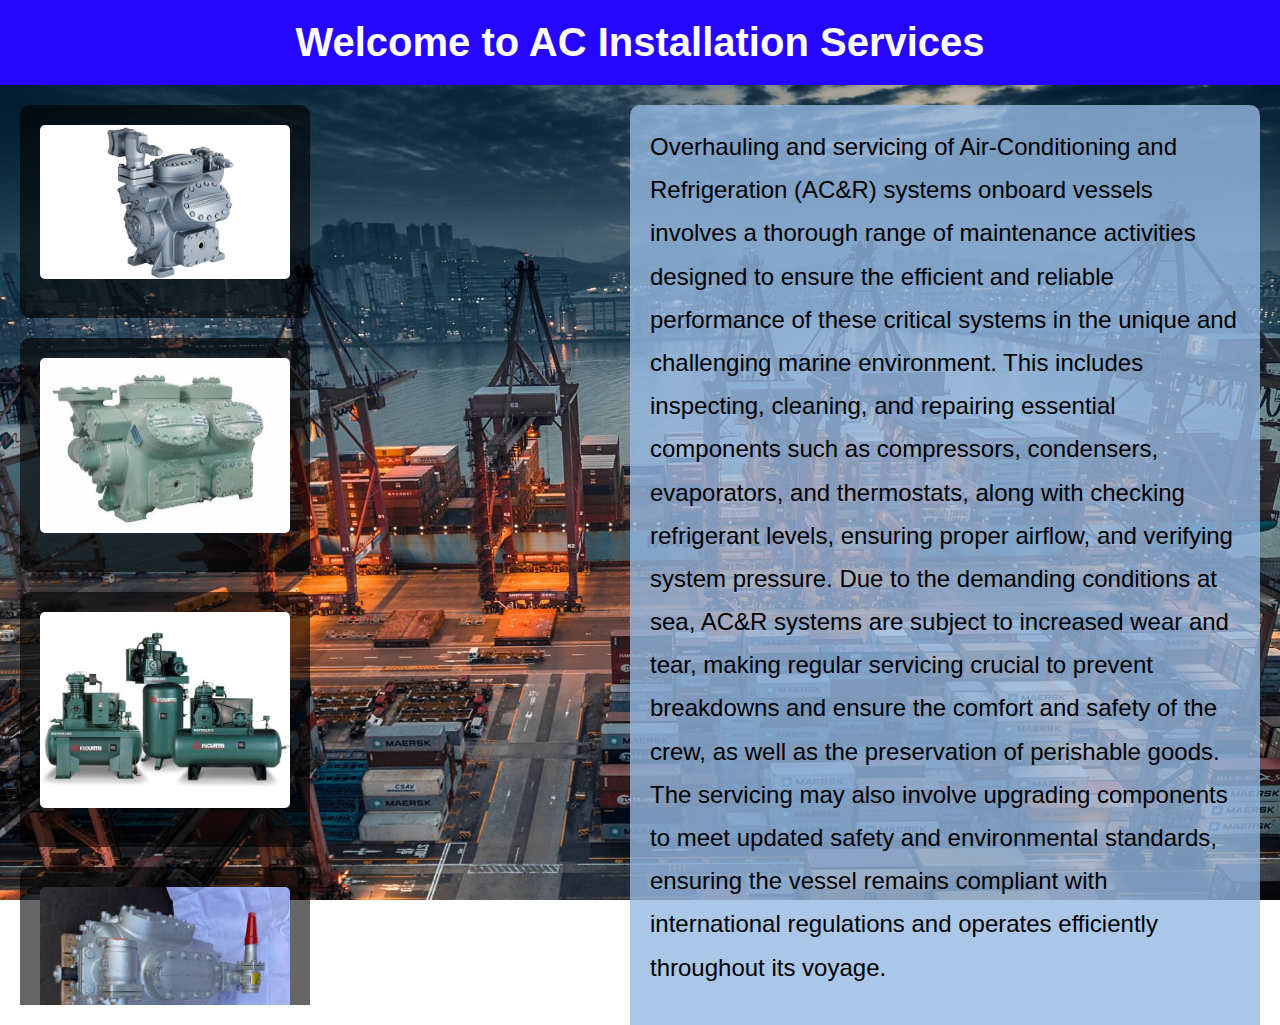
<file: templates/acinstallation.html>
<!DOCTYPE html>
<html lang="en">
<head>
    <meta charset="UTF-8">
    <meta name="viewport" content="width=device-width, initial-scale=1.0">
    <title>AC INSTALLATION</title>
    <style>
        body {
            background-image: url('../static/img/eqbg.jpg'); /* Add your background image here */
            background-size: cover; /* Make sure it covers the entire page */
            background-position: center; /* Center the background image */
            background-repeat: no-repeat;
            font-family: 'Arial', sans-serif;
            color: #fff;
            margin: 0;
            padding: 0;
            height: 100vh; /* Full viewport height */
        }
        header {
            background-color: rgba(38, 5, 254, 0.996);
            padding: 20px 0;
            text-align: center; /* Center the header text */
        }
        h1 {
            font-size: 2.5em;
            margin: 0;
        }
        .container {
            display: flex;
            justify-content: space-between;
            align-items: stretch; /* Stretch the items to the full height */
            height: 100vh; /* Full viewport height */
            padding: 20px;
            overflow: hidden; /* Prevent scrolling within the container */
        }
        .images {
            display: flex;
            flex-wrap: wrap;
            gap: 20px;
            flex: 1;
            justify-content: flex-start;
            align-items: flex-start;
            overflow-y: auto; /* Allow scrolling within the image section if necessary */
        }
        .box {
            background: rgba(0, 0, 0, 0.6);
            border-radius: 10px;
            text-align: center;
            padding: 20px;
            width: 250px;
            transition: transform 0.3s ease, box-shadow 0.3s ease;
            max-width: 100%;
        }
        .box:hover {
            transform: scale(1.05);
            box-shadow: 0 4px 8px rgba(0, 0, 0, 0.3);
        }
        .box img {
            max-width: 100%;
            height: auto;
            margin-bottom: 15px;
            border-radius: 5px;
        }
        .intro {
            background: rgba(149, 185, 226, 0.8); /* Slightly transparent background */
            padding: 20px;
            margin-left: 20px;
            border-radius: 10px;
            color: #000000;
            overflow-y: auto;
            display: flex;
            flex-direction: column;
            justify-content: flex-start;
            flex: 1;
            height: 100%; /* Make the intro section stretch vertically */
        }
        .intro p {
            line-height: 1.8;
            font-size: 1.5em;
            color: #000000;
            margin: 0;
            word-wrap: break-word; /* Break long words to prevent overflow */
        }

        @keyframes fadeIn {
            0% {
                opacity: 0;
            }
            100% {
                opacity: 1;
            }
        }

        @keyframes slideIn {
            0% {
                transform: translateX(-50px);
                opacity: 0;
            }
            100% {
                transform: translateX(0);
                opacity: 1;
            }
        }

        @keyframes fadeInText {
            0% {
                opacity: 0;
            }
            100% {
                opacity: 1;
            }
        }
    </style>
</head>
<body>
    <header>
        <h1>Welcome to AC Installation Services</h1>
    </header>
    <div class="container">
        <div class="images">
            <div class="box">
                <img src="../static/acimg/ac1.jpg" alt="AC">
            </div>
            <div class="box">
                <img src="../static/acimg/ac2.jpg" alt="AC">
            </div>
            <div class="box">
                <img src="../static/acimg/ac3.jpg" alt="AC">
            </div>
            <div class="box">
                <img src="../static/acimg/ac4.jpg" alt="AC">
            </div>
            <div class="box">
                <img src="../static/acimg/ac5.jpg" alt="AC">
            </div>
            <div class="box">
                <img src="../static/acimg/ac6.jpg" alt="AC">
            </div>
            <div class="box">
                <img src="../static/acimg/ac7.jpg" alt="AC">
            </div>
            <div class="box">
                <img src="../static/acimg/ac8.jpg" alt="AC">
            </div>
            <div class="box">
                <img src="../static/acimg/ac9.jpg" alt="AC">
            </div>
            <div class="box">
                <img src="../static/acimg/ac10.jpg" alt="AC">
            </div>
        </div>
        <div class="intro">
            <p>Overhauling and servicing of Air-Conditioning and Refrigeration (AC&R) systems onboard vessels involves a thorough range of maintenance activities designed to ensure the efficient and reliable performance of these critical systems in the unique and challenging marine environment. This includes inspecting, cleaning, and repairing essential components such as compressors, condensers, evaporators, and thermostats, along with checking refrigerant levels, ensuring proper airflow, and verifying system pressure. Due to the demanding conditions at sea, AC&R systems are subject to increased wear and tear, making regular servicing crucial to prevent breakdowns and ensure the comfort and safety of the crew, as well as the preservation of perishable goods. The servicing may also involve upgrading components to meet updated safety and environmental standards, ensuring the vessel remains compliant with international regulations and operates efficiently throughout its voyage.</p>
        </div>
    </div>
</body>
</html>
</file>
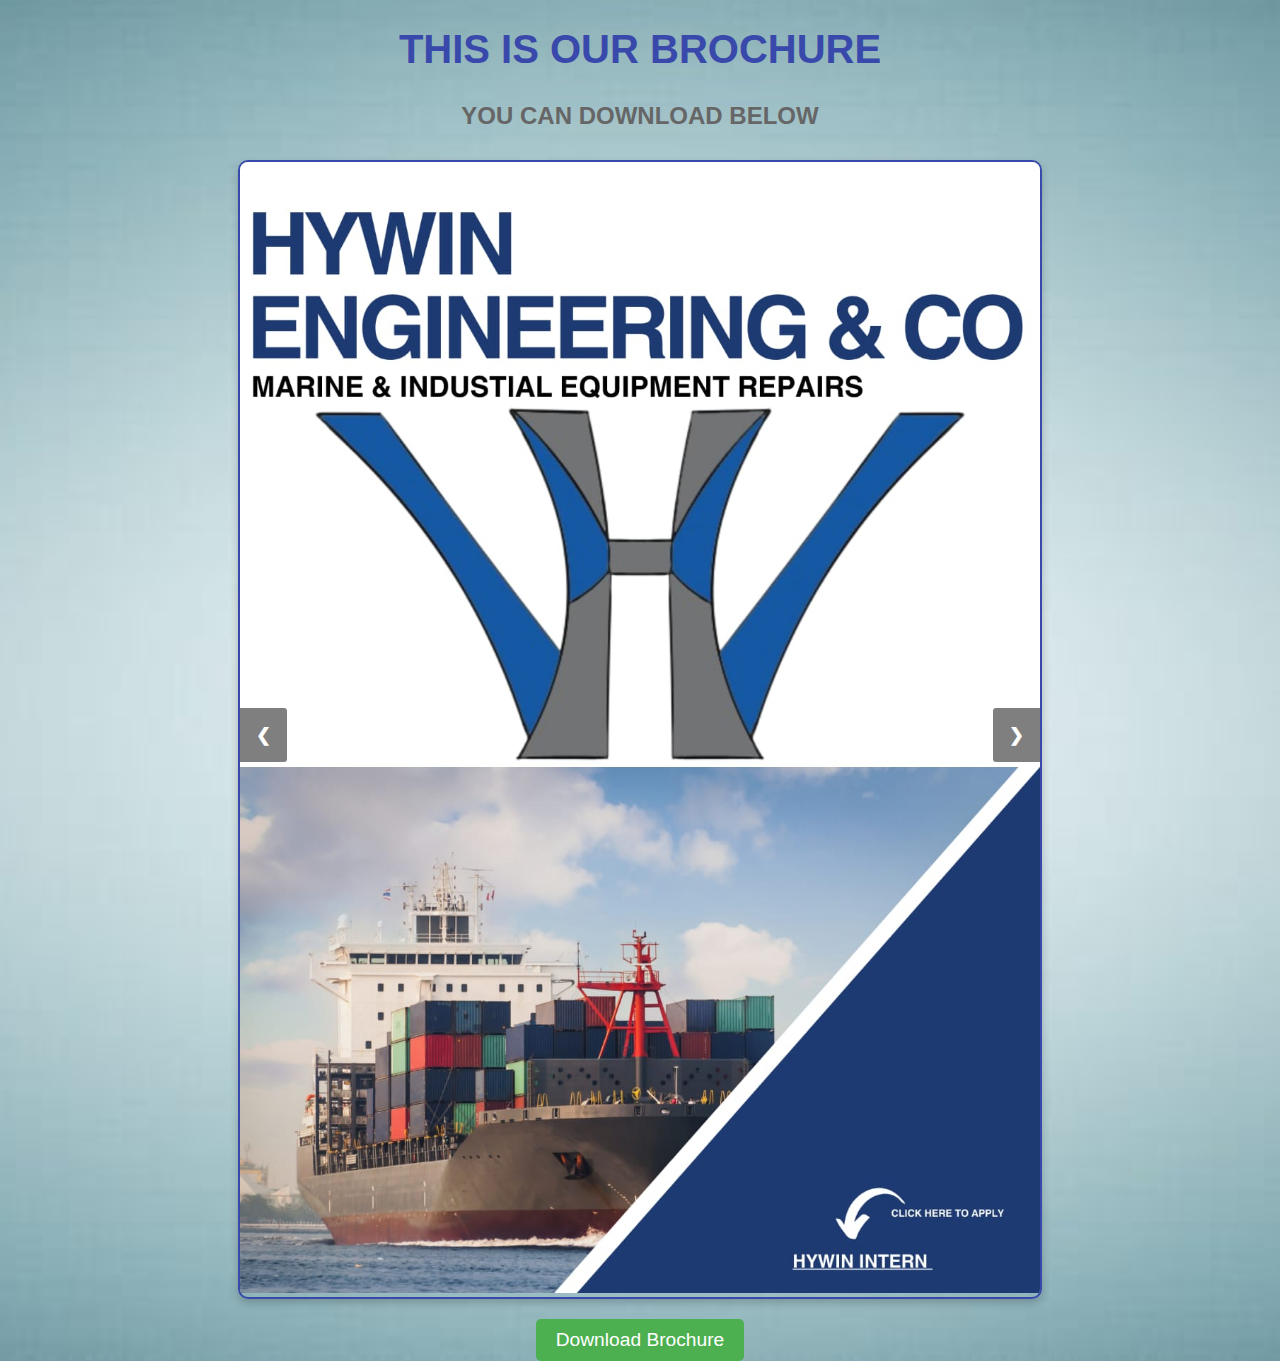
<file: templates/broucher.html>
<!DOCTYPE html>
<html lang="en">
<head>
    <meta charset="UTF-8">
    <meta name="viewport" content="width=device-width, initial-scale=1.0">
    <title>Hywin Brochure</title>
    <style>
body {
    display: flex;
    flex-direction: column;
    align-items: center;
    justify-content: center;
    min-height: 100vh;
    background-color: #f0f0f0;
    font-family: Arial, sans-serif;
    margin: 0;
    padding: 0;
    background-image: url('../static/img/BrouchBG.jpg'); /* Replace with your image path */
    background-size: cover;
    background-position: center;
    }

        h1 {
            margin-bottom: 10px;
            font-size: 2.5em;
            color: #3949ab;
        }
        h2 {
            margin-bottom: 30px;
            font-size: 1.5em;
            color: #666;
        }
        .slideshow-container {
            width: 80%;
            max-width: 800px;
            position: relative;
            margin: auto;
            border: 2px solid #3949ab;
            border-radius: 10px;
            overflow: hidden;
            box-shadow: 0 4px 8px rgba(0, 0, 0, 0.2);
        }
        .slides {
            display: none;
            width: 100%;
            height: auto; /* Ensure image retains aspect ratio */
        }
        .active {
            display: block;
            animation: fade 2s; /* Add fade animation */
        }
        @keyframes fade {
            from { opacity: 0; }
            to { opacity: 1; }
        }
        .prev, .next {
            cursor: pointer;
            position: absolute;
            top: 50%;
            width: auto;
            padding: 16px;
            margin-top: -22px;
            color: white;
            font-weight: bold;
            font-size: 18px;
            transition: 0.6s ease;
            border-radius: 0 3px 3px 0;
            user-select: none;
            background-color: rgba(0, 0, 0, 0.5);
        }
        .next {
            right: 0;
            border-radius: 3px 0 0 3px;
        }
        .prev:hover, .next:hover {
            background-color: rgba(0,0,0,0.8);
        }
        .download-button {
            padding: 10px 20px;
            background-color: #4CAF50;
            color: white;
            border: none;
            cursor: pointer;
            margin-top: 20px;
            border-radius: 5px;
            font-size: 1.2em;
            transition: background-color 0.3s;
        }
        .download-button:hover {
            background-color: #45a049;
        }
    </style>
</head>
<body>
    <h1>THIS IS OUR BROCHURE</h1>
    <h2>YOU CAN DOWNLOAD BELOW</h2>
    <div class="slideshow-container">
        <!-- Slide 1 -->
        <div class="slides active">
            <img src="../static/temp/b1.jpg" alt="Brochure Image 1" style="width:100%">
        </div>
        <!-- Slide 2 -->
        <div class="slides">
            <img src="../static/temp/b2.jpg" alt="Brochure Image 2" style="width:100%">
        </div>
        <!-- Slide 3 -->
        <div class="slides">
            <img src="../static/temp/b3.jpg" alt="Brochure Image 3" style="width:100%">
        </div>
        <!-- Slide 4 -->
        <div class="slides">
            <img src="../static/temp/b4.jpg" alt="Brochure Image 4" style="width:100%">
        </div>
         <!-- Slide 5 -->
        <div class="slides">
            <img src="../static/temp/b5.jpg" alt="Brochure Image 5" style="width:100%">
        </div>

        <!-- Navigation buttons -->
        <a class="prev" onclick="plusSlides(-1)">❮</a>
        <a class="next" onclick="plusSlides(1)">❯</a>
    </div>

    <!-- Download Brochure button -->
    <a href="../static/temp/Hywin123.pdf" download>
        <button class="download-button">Download Brochure</button>
    </a>

    <script>
        let slideIndex = 0;
        showSlides(slideIndex);

        function plusSlides(n) {
            showSlides(slideIndex += n);
        }

        function showSlides(n) {
            let i;
            let slides = document.getElementsByClassName(" slides");
            if (n >= slides.length) {slideIndex = 0} // Reset to first slide if exceeded
            if (n < 0) {slideIndex = slides.length - 1} // Go to last slide if underflow
            for (i = 0; i < slides.length; i++) {
                slides[i].style.display = "none"; // Hide all slides
            }
            slides[slideIndex].style.display = "block"; // Show the current slide
        }
    </script>
</body>
</html>
</file>
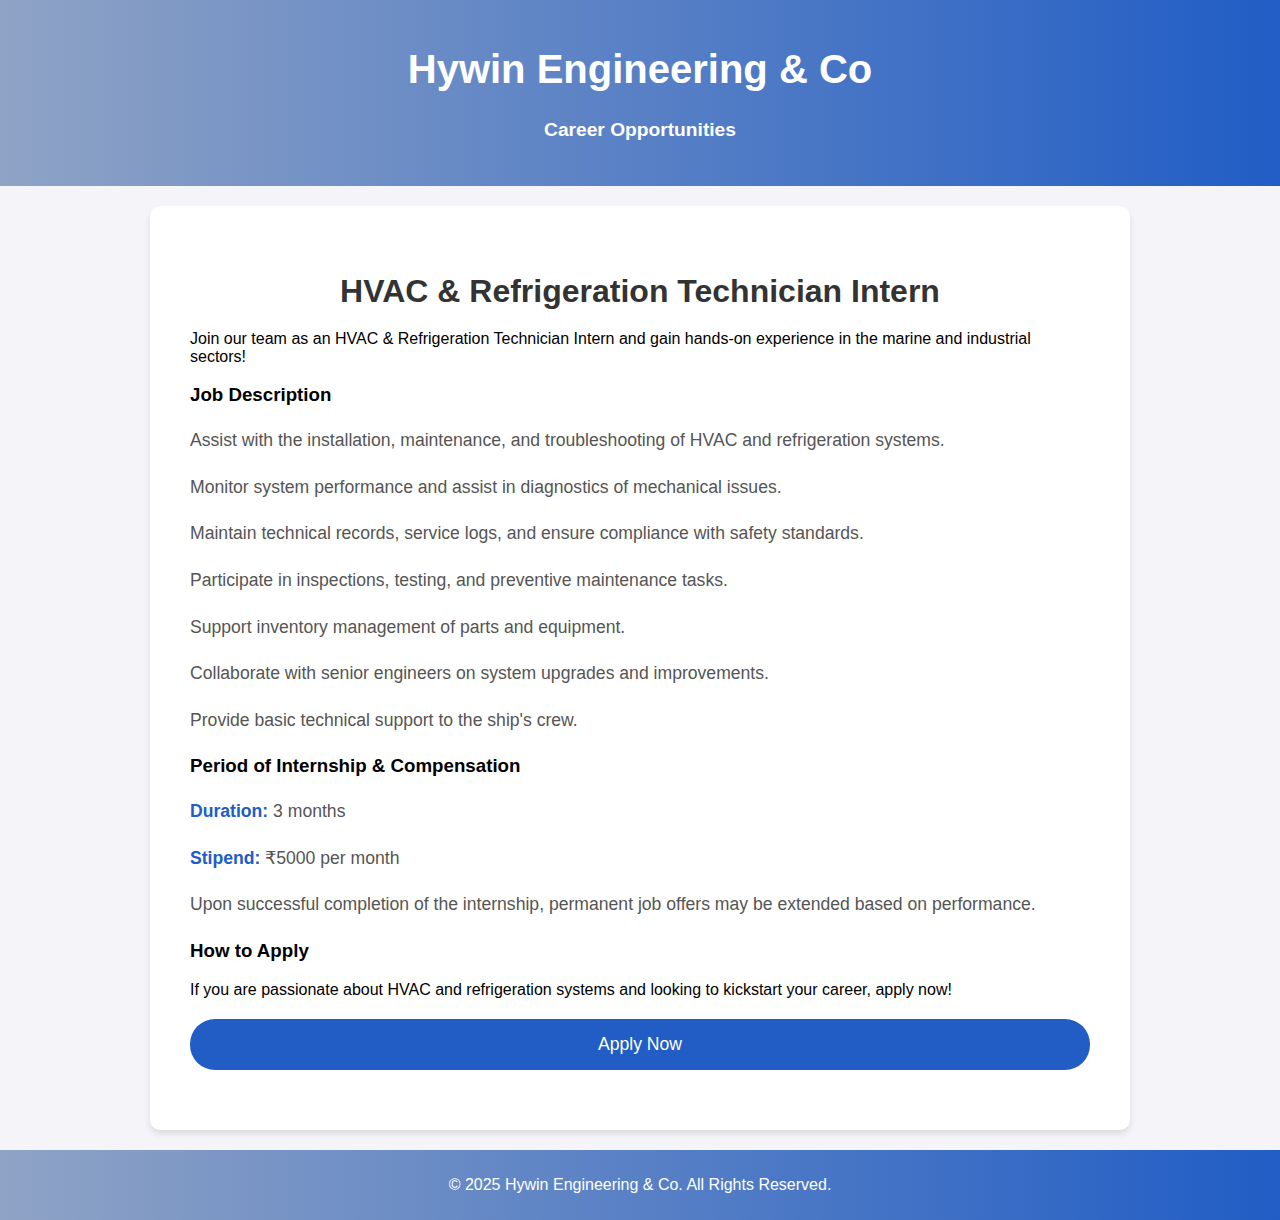
<file: templates/career.html>
<!DOCTYPE html>
<html lang="en">
<head>
    <meta charset="UTF-8">
    <meta name="viewport" content="width=device-width, initial-scale=1.0">
    <title>Career Opportunities | Hywin Engineering & Co</title>
    <link rel="icon" href="../static/img/hywinbg.png">
    <style>
        body {
            font-family: 'Roboto', sans-serif;
            background-color: #f4f4f9;
            margin: 0;
            padding: 0;
        }

        /* Header styling */
        .header {
            background: linear-gradient(to right, #8fa3c5, #215dc5);
            color: white;
            padding: 20px;
            text-align: center;
        }

        .header h1 {
            font-size: 2.5em;
        }

        .header h4 {
            margin-top: 10px;
            font-size: 1.2em;
        }

        /* Career section styling */
        .career-section {
            background-color: white;
            padding: 40px;
            margin: 20px auto;
            max-width: 900px;
            border-radius: 10px;
            box-shadow: 0px 4px 6px rgba(0, 0, 0, 0.1);
        }

        .career-section h2 {
            text-align: center;
            font-size: 2em;
            color: #333;
            margin-bottom: 20px;
        }

        .career-section ul {
            list-style: none;
            padding: 0;
        }

        .career-section ul li {
            font-size: 1.1em;
            line-height: 1.8;
            color: #555;
            margin-bottom: 15px;
        }

        .career-section .highlight {
            font-weight: bold;
            color: #215dc5;
        }

        .footer {
            background: linear-gradient(to right, #8fa3c5, #215dc5);
            color: white;
            text-align: center;
            padding: 10px;
            font-size: 1em;
        }

        /* Button for applying */
        .apply-button {
            display: block;
            margin: 20px auto;
            background-color: #215dc5;
            color: white;
            font-size: 1.1em;
            padding: 15px 30px;
            text-decoration: none;
            border-radius: 25px;
            text-align: center;
            transition: background 0.3s ease;
        }

        .apply-button:hover {
            background-color: #8fa3c5;
        }

        /* Responsive design */
        @media (max-width: 768px) {
            .career-section {
                padding: 20px;
            }

            .career-section h2 {
                font-size: 1.8em;
            }
        }
    </style>
</head>
<body>

    <div class="header">
        <h1>Hywin Engineering & Co</h1>
        <h4>Career Opportunities</h4>
    </div>

    <div class="career-section">
        <h2>HVAC & Refrigeration Technician Intern</h2>
        
        <p>Join our team as an HVAC & Refrigeration Technician Intern and gain hands-on experience in the marine and industrial sectors!</p>

        <h3>Job Description</h3>
        <ul>
            <li>Assist with the installation, maintenance, and troubleshooting of HVAC and refrigeration systems.</li>
            <li>Monitor system performance and assist in diagnostics of mechanical issues.</li>
            <li>Maintain technical records, service logs, and ensure compliance with safety standards.</li>
            <li>Participate in inspections, testing, and preventive maintenance tasks.</li>
            <li>Support inventory management of parts and equipment.</li>
            <li>Collaborate with senior engineers on system upgrades and improvements.</li>
            <li>Provide basic technical support to the ship's crew.</li>
        </ul>

        <h3>Period of Internship & Compensation</h3>
        <ul>
            <li><span class="highlight">Duration:</span> 3 months</li>
            <li><span class="highlight">Stipend:</span> ₹5000 per month</li>
            <li>Upon successful completion of the internship, permanent job offers may be extended based on performance.</li>
        </ul>

        <h3>How to Apply</h3>
        <p>If you are passionate about HVAC and refrigeration systems and looking to kickstart your career, apply now!</p>

        <a href="mailto:mailtohywin@gmail.com" class="apply-button">Apply Now</a>
    </div>

    <div class="footer">
        <p>© 2025 Hywin Engineering & Co. All Rights Reserved.</p>
    </div>

</body>
</html>
</file>
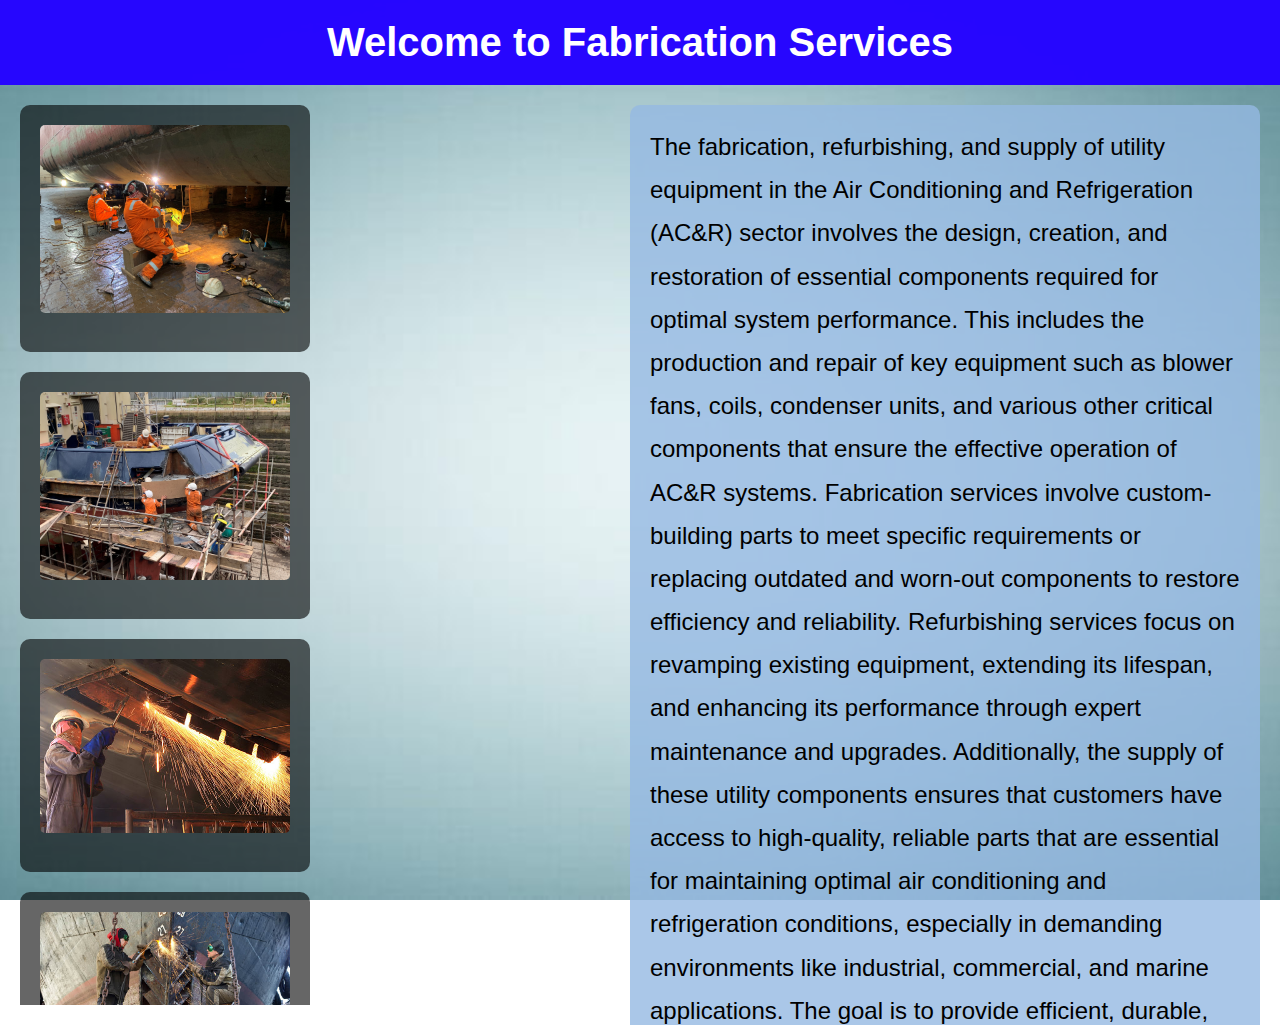
<file: templates/fabrication.html>
<!DOCTYPE html>
<html lang="en">
<head>
    <meta charset="UTF-8">
    <meta name="viewport" content="width=device-width, initial-scale=1.0">
    <title>AC INSTALLATION</title>
    <style>
        body {
            background-image: url('../static/img/BrouchBG.jpg'); /* Add your background image here */
            background-size: cover; /* Make sure it covers the entire page */
            background-position: center; /* Center the background image */
            background-repeat: no-repeat;
            font-family: 'Arial', sans-serif;
            color: #fff;
            margin: 0;
            padding: 0;
            height: 100vh; /* Full viewport height */
        }
        header {
            background-color: rgba(38, 5, 254, 0.996);
            padding: 20px 0;
            text-align: center; /* Center the header text */
        }
        h1 {
            font-size: 2.5em;
            margin: 0;
        }
        .container {
            display: flex;
            justify-content: space-between;
            align-items: stretch; /* Stretch the items to the full height */
            height: 100vh; /* Full viewport height */
            padding: 20px;
            overflow: hidden; /* Prevent scrolling within the container */
        }
        .images {
            display: flex;
            flex-wrap: wrap;
            gap: 20px;
            flex: 1;
            justify-content: flex-start;
            align-items: flex-start;
            overflow-y: auto; /* Allow scrolling within the image section if necessary */
        }
        .box {
            background: rgba(0, 0, 0, 0.6);
            border-radius: 10px;
            text-align: center;
            padding: 20px;
            width: 250px;
            transition: transform 0.3s ease, box-shadow 0.3s ease;
            max-width: 100%;
        }
        .box:hover {
            transform: scale(1.05);
            box-shadow: 0 4px 8px rgba(0, 0, 0, 0.3);
        }
        .box img {
            max-width: 100%;
            height: auto;
            margin-bottom: 15px;
            border-radius: 5px;
        }
        .intro {
            background: rgba(149, 185, 226, 0.8); /* Slightly transparent background */
            padding: 20px;
            margin-left: 20px;
            border-radius: 10px;
            color: #000000;
            overflow-y: auto;
            display: flex;
            flex-direction: column;
            justify-content: flex-start;
            flex: 1;
            height: 100%; /* Make the intro section stretch vertically */
        }
        .intro p {
            line-height: 1.8;
            font-size: 1.5em;
            color: #000000;
            margin: 0;
            word-wrap: break-word; /* Break long words to prevent overflow */
        }

        @keyframes fadeIn {
            0% {
                opacity: 0;
            }
            100% {
                opacity: 1;
            }
        }

        @keyframes slideIn {
            0% {
                transform: translateX(-50px);
                opacity: 0;
            }
            100% {
                transform: translateX(0);
                opacity: 1;
            }
        }

        @keyframes fadeInText {
            0% {
                opacity: 0;
            }
            100% {
                opacity: 1;
            }
        }
    </style>
</head>
<body>
    <header>
        <h1>Welcome to Fabrication Services</h1>
    </header>
    <div class="container">
        <div class="images">
            <div class="box">
                <img src="../static/fbimg/fb1.jpg" alt="Fabrication">
            </div>
            <div class="box">
                <img src="../static/fbimg/fb2.jpg" alt="Fabrication">
            </div>
            <div class="box">
                <img src="../static/fbimg/fb3.jpg" alt="Fabrication">
            </div>
            <div class="box">
                <img src="../static/fbimg/fb4.jpg" alt="Fabrication">
            </div>
            <div class="box">
                <img src="../static/fbimg/fb5.jpg" alt="Fabrication">
            </div>
            <div class="box">
                <img src="../static/fbimg/fb6.jpg" alt="Fabrication">
            </div>
            <div class="box">
                <img src="../static/fbimg/fb7.jpg" alt="Fabrication">
            </div>
            <div class="box">
                <img src="../static/fbimg/fb8.jpg" alt="Fabrication">
            </div>
            <div class="box">
                <img src="../static/fbimg/fb9.jpg" alt="Fabrication">
            </div>
            <div class="box">
                <img src="../static/fbimg/fb10.jpg" alt="Fabrication">
            </div>
        </div>
        <div class="intro">
            <p>The fabrication, refurbishing, and supply of utility equipment in the Air Conditioning and Refrigeration (AC&R) sector involves the design,
                 creation, and restoration of essential components required for optimal system performance. This includes the production and repair of key equipment such as
                  blower fans, coils, condenser units, and various other critical components that ensure the effective operation of AC&R systems. Fabrication services involve custom-building parts to meet specific requirements or replacing outdated and worn-out components to restore efficiency and reliability. Refurbishing services focus on revamping existing equipment, extending its lifespan, and enhancing its performance through expert maintenance and upgrades. Additionally, the supply of these utility components ensures that customers have access to high-quality, reliable parts that are essential for maintaining optimal air conditioning and refrigeration conditions, especially in demanding environments like industrial, commercial, and marine applications. The goal is to provide efficient, durable, and cost-effective solutions that support the ongoing functionality of AC&R systems.</p>
        </div>
    </div>
</body>
</html>
</file>
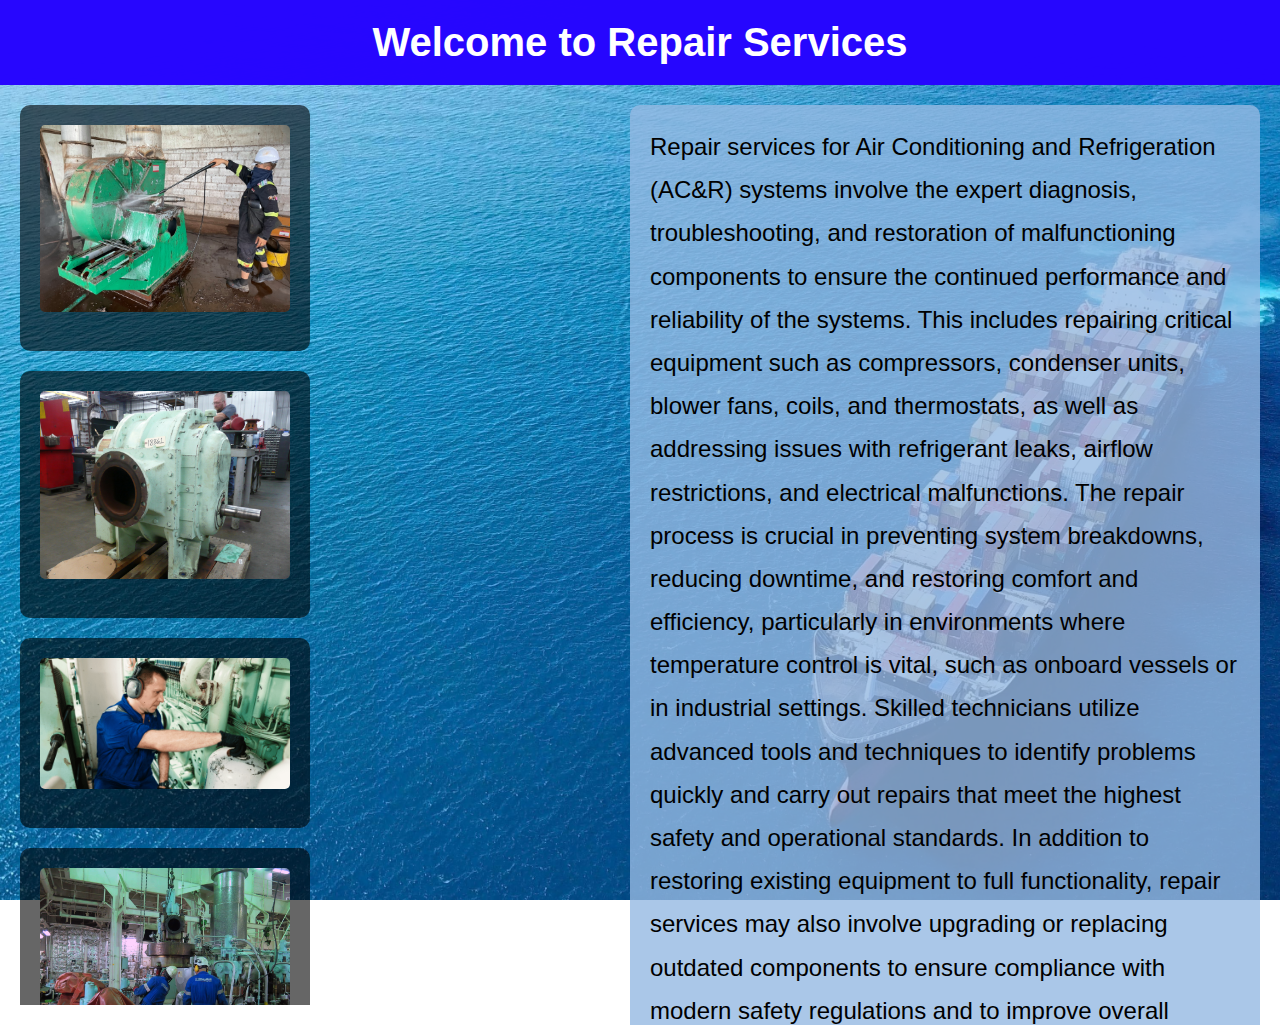
<file: templates/repairs.html>
<!DOCTYPE html>
<html lang="en">
<head>
    <meta charset="UTF-8">
    <meta name="viewport" content="width=device-width, initial-scale=1.0">
    <title>AC INSTALLATION</title>
    <style>
        body {
            background-image: url('../static/img/bgship.jpg'); /* Add your background image here */
            background-size: cover; /* Make sure it covers the entire page */
            background-position: center; /* Center the background image */
            background-repeat: no-repeat;
            font-family: 'Arial', sans-serif;
            color: #fff;
            margin: 0;
            padding: 0;
            height: 100vh; /* Full viewport height */
        }
        header {
            background-color: rgba(38, 5, 254, 0.996);
            padding: 20px 0;
            text-align: center; /* Center the header text */
        }
        h1 {
            font-size: 2.5em;
            margin: 0;
        }
        .container {
            display: flex;
            justify-content: space-between;
            align-items: stretch; /* Stretch the items to the full height */
            height: 100vh; /* Full viewport height */
            padding: 20px;
            overflow: hidden; /* Prevent scrolling within the container */
        }
        .images {
            display: flex;
            flex-wrap: wrap;
            gap: 20px;
            flex: 1;
            justify-content: flex-start;
            align-items: flex-start;
            overflow-y: auto; /* Allow scrolling within the image section if necessary */
        }
        .box {
            background: rgba(0, 0, 0, 0.6);
            border-radius: 10px;
            text-align: center;
            padding: 20px;
            width: 250px;
            transition: transform 0.3s ease, box-shadow 0.3s ease;
            max-width: 100%;
        }
        .box:hover {
            transform: scale(1.05);
            box-shadow: 0 4px 8px rgba(0, 0, 0, 0.3);
        }
        .box img {
            max-width: 100%;
            height: auto;
            margin-bottom: 15px;
            border-radius: 5px;
        }
        .intro {
            background: rgba(149, 185, 226, 0.8); /* Slightly transparent background */
            padding: 20px;
            margin-left: 20px;
            border-radius: 10px;
            color: #000000;
            overflow-y: auto;
            display: flex;
            flex-direction: column;
            justify-content: flex-start;
            flex: 1;
            height: 100%; /* Make the intro section stretch vertically */
        }
        .intro p {
            line-height: 1.8;
            font-size: 1.5em;
            color: #000000;
            margin: 0;
            word-wrap: break-word; /* Break long words to prevent overflow */
        }

        @keyframes fadeIn {
            0% {
                opacity: 0;
            }
            100% {
                opacity: 1;
            }
        }

        @keyframes slideIn {
            0% {
                transform: translateX(-50px);
                opacity: 0;
            }
            100% {
                transform: translateX(0);
                opacity: 1;
            }
        }

        @keyframes fadeInText {
            0% {
                opacity: 0;
            }
            100% {
                opacity: 1;
            }
        }
    </style>
</head>
<body>
    <header>
        <h1>Welcome to Repair Services</h1>
    </header>
    <div class="container">
        <div class="images">
            <div class="box">
                <img src="../static/rpimg/rp1.jpg" alt="Repair img">
            </div>
            <div class="box">
                <img src="../static/rpimg/rp2.jpg" alt="Repair img">
            </div>
            <div class="box">
                <img src="../static/rpimg/rp3.jpg" alt="Repair img">
            </div>
            <div class="box">
                <img src="../static/rpimg/rp4.jpg" alt="Repair img">
            </div>
            <div class="box">
                <img src="../static/rpimg/rp5.jpg" alt="Repair img">
            </div>
            <div class="box">
                <img src="../static/rpimg/rp6.jpg" alt="Repair img">
            </div>
            <div class="box">
                <img src="../static/rpimg/rp7.jpg" alt="Repair img">
            </div>
            <div class="box">
                <img src="../static/rpimg/rp8.jpg" alt="Repair img">
            </div>
            <div class="box">
                <img src="../static/rpimg/rp9.jpg" alt="Repair img">
            </div>
            <div class="box">
                <img src="../static/rpimg/rp10.jpg" alt="Repair img">
            </div>
        </div>
        <div class="intro">
            <p>Repair services for Air Conditioning and Refrigeration (AC&R) systems involve the expert diagnosis, troubleshooting,
                 and restoration of malfunctioning components to ensure the continued performance and reliability of the systems. 
                 This includes repairing critical equipment such as compressors, condenser units, blower fans, coils, and thermostats,
                  as well as addressing issues with refrigerant leaks, airflow restrictions, and electrical malfunctions.
                   The repair process is crucial in preventing system breakdowns, reducing downtime, and restoring comfort and efficiency,
                    particularly in environments where temperature control is vital, such as onboard vessels or in industrial settings.
                     Skilled technicians utilize advanced tools and techniques to identify problems quickly and carry out repairs that meet the highest safety and operational standards.
                      In addition to restoring existing equipment to full functionality, repair services may also involve upgrading or replacing outdated components to ensure compliance with modern safety regulations and to improve overall system efficiency.</p>
        </div>
    </div>
</body>
</html>
</file>
